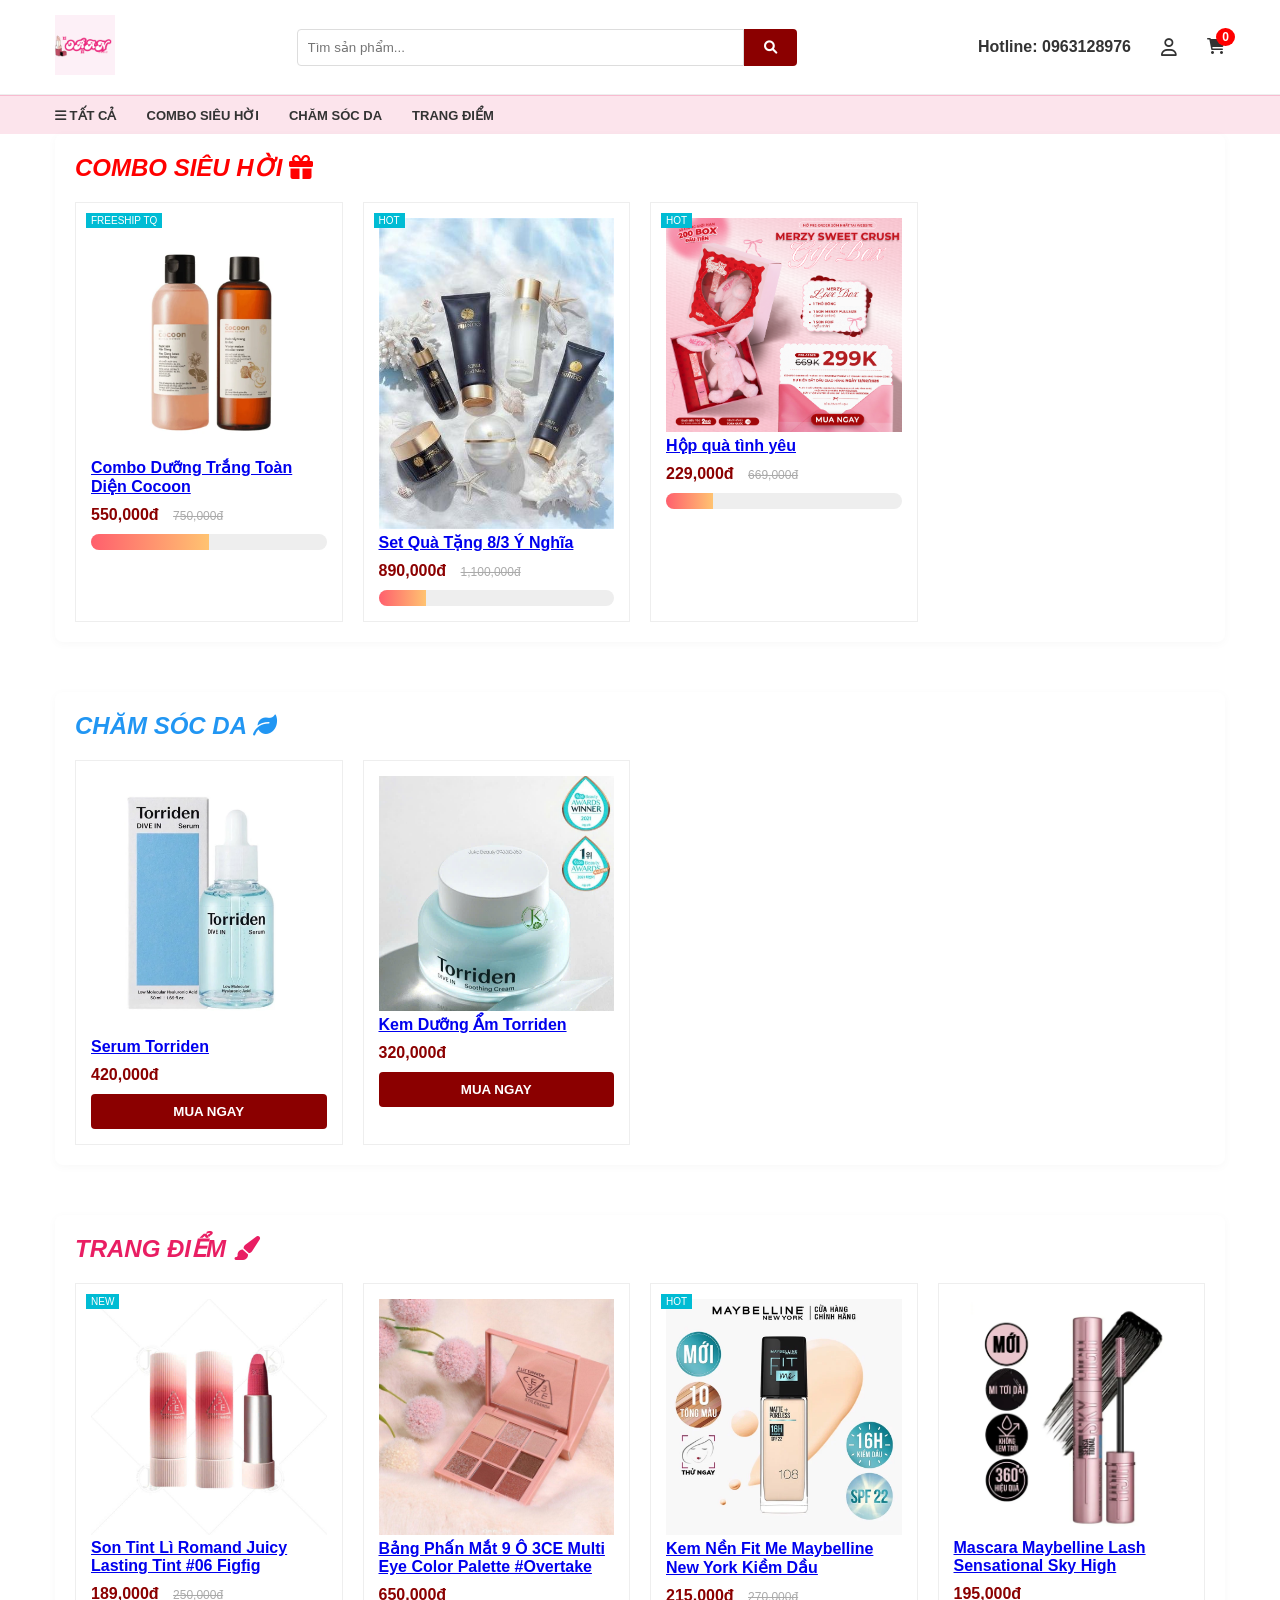
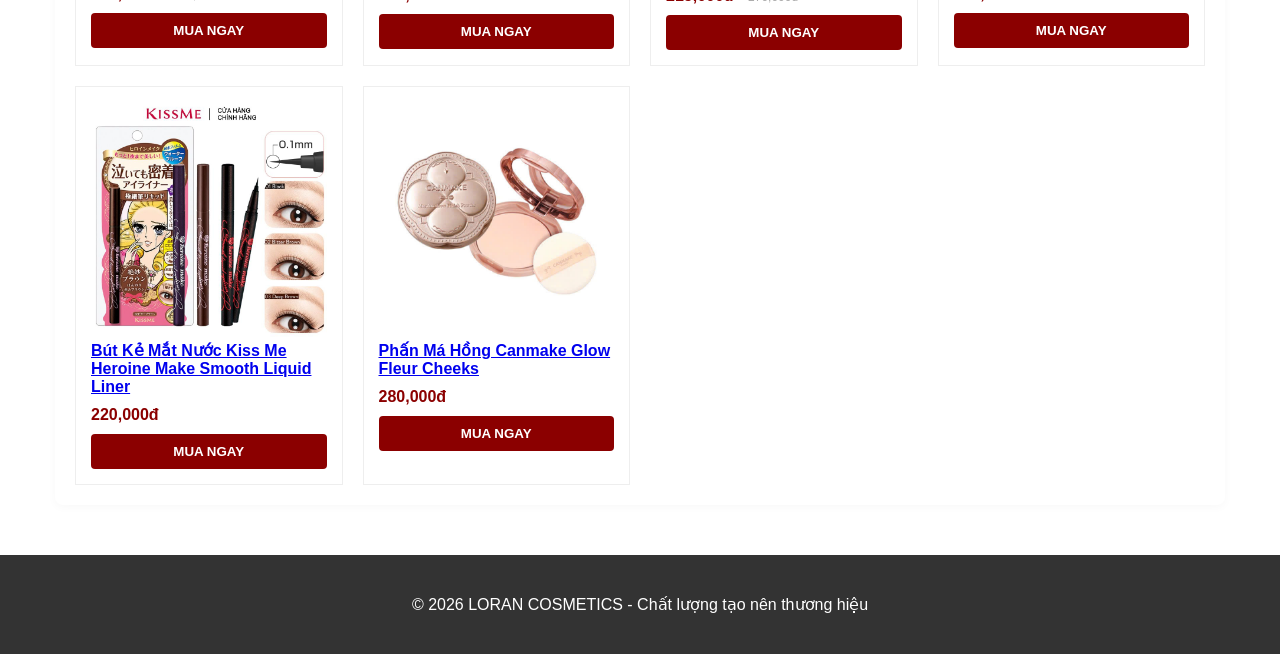
<file: index.html>
<!DOCTYPE html>
<html lang="vi">
<head>
    <meta charset="UTF-8">
    <meta name="viewport" content="width=device-width, initial-scale=1.0">
    <title>Loran - Mỹ Phẩm Cao Cấp</title>
    <link rel="stylesheet" href="style.css">
    <link rel="stylesheet" href="https://cdnjs.cloudflare.com/ajax/libs/font-awesome/6.0.0/css/all.min.css">
    <style>
        html { scroll-behavior: smooth; }
        .cart-icon { position: relative; cursor: pointer; }
        .cart-count {
            position: absolute; top: -8px; right: -10px;
            background: #8B0000; color: white; font-size: 10px;
            padding: 2px 6px; border-radius: 50%; font-weight: bold;
        }
        /* CSS MỚI CHO MODAL ĐĂNG NHẬP */
        .modal { display: none; position: fixed; z-index: 9999; right: 0; top: 0; width: 100%; height: 100%; background: rgba(0,0,0,0.5); }
        .modal-content { background: white; width: 350px; height: 100%; float: right; padding: 30px; position: relative; animation: slideIn 0.3s; }
        @keyframes slideIn { from { transform: translateX(100%); } to { transform: translateX(0); } }
        .close { position: absolute; left: -40px; top: 10px; font-size: 30px; color: white; cursor: pointer; }
        .modal-content h2 { margin-bottom: 20px; color: #333; }
        .modal-content input { width: 100%; padding: 12px; margin: 10px 0; border: 1px solid #ddd; box-sizing: border-box; }
        .btn-login { width: 100%; background: #8B0000; color: white; padding: 12px; border: none; cursor: pointer; font-weight: bold; margin: 20px 0; }
        .social-login button { width: 100%; padding: 10px; margin-bottom: 10px; border: none; color: white; cursor: pointer; display: flex; align-items: center; justify-content: center; gap: 10px; }
        .btn-fb { background: #3b5998; } .btn-google { background: #db4437; }
        .remember-me { font-size: 13px; color: #666; }
        .create-acc { text-align: center; font-size: 14px; margin-top: 20px; }
    </style>
</head>
<body>

    <header>
        <div class="container header-content">
            <div class="logo">
                <a href="index.html"><img src="img/logo.png" alt="LORAN"></a> 
            </div>
            
            <div class="search-bar" style="position: relative;">
                <input type="text" id="searchInput" placeholder="Tìm sản phẩm..." oninput="handleSearch()">
                <button><i class="fa fa-search"></i></button>
                <div id="searchSuggestions" style="display: none; position: absolute; top: 100%; left: 0; width: 100%; background: #fff; border: 1px solid #ddd; z-index: 1000; box-shadow: 0 4px 10px rgba(0,0,0,0.1); border-radius: 0 0 5px 5px; max-height: 300px; overflow-y: auto;">
                </div>
            </div>

            <div class="header-info">
                <span>Hotline: 0963128976</span>
                <i class="fa-regular fa-user" onclick="openLogin()" style="cursor: pointer; margin: 0 10px; font-size: 18px;"></i>
                
                <div class="cart-icon" onclick="location.href='cart.html'" style="display: inline-block;">
                    <i class="fa fa-shopping-cart"></i>
                    <span id="cartCount" style="position: absolute; top: -10px; right: -10px; background: red; color: white; border-radius: 50%; padding: 2px 6px; font-size: 12px;">0</span>
                </div>
            </div>
        </div>
    </header>

    <nav>
        <div class="container">
            <ul class="nav-list">
                <li><a href="index.html"><i class="fa fa-bars"></i> TẤT CẢ</a></li>
                <li><a href="#combo">COMBO SIÊU HỜI</a></li>
                <li><a href="#skincare">CHĂM SÓC DA</a></li>
                <li><a href="#makeup">TRANG ĐIỂM</a></li> 
              <li id="adminMenuItem" style="display: none;">
    <a href="admin.html" style="background: #28a745; color: white; padding: 5px 10px; border-radius: 5px;">
        <i class="fa fa-chart-line"></i> DOANH SỐ
    </a>
</li>
            </ul>
        </div>
    </nav>

    <main class="container">
        <section id="combo" class="category-section">
            <div class="deal-header">
                <h2 class="flash-title">COMBO SIÊU HỜI <i class="fa fa-gift"></i></h2>
            </div>
            <div class="product-grid">
                <div class="product-card">
                    <a href="detail.html?img=img/combo1.jpg&title=Combo Dưỡng Trắng Toàn Diện Cocoon&price=550000">
                        <div class="badge-ship">FREESHIP TQ</div>
                        <img src="img/combo1.jpg" alt="Combo 1">
                        <h4>Combo Dưỡng Trắng Toàn Diện Cocoon</h4>
                    </a>
                    <p class="price">550,000đ <del>750,000đ</del></p>
                    <div class="progress-bar">
                        <div class="progress" style="width: 50%;"></div>
                        <span>ĐÃ BÁN 50%</span>
                    </div>
                </div>
                <div class="product-card">
                    <a href="detail.html?img=img/combo2.jpg&title=Set Quà Tặng 8/3 Ý Nghĩa&price=890000">
                        <div class="badge-ship">HOT</div>
                        <img src="img/combo2.jpg" alt="Combo 2">
                        <h4>Set Quà Tặng 8/3 Ý Nghĩa</h4>
                    </a>
                    <p class="price">890,000đ <del>1,100,000đ</del></p>
                    <div class="progress-bar">
                        <div class="progress" style="width: 20%;"></div>
                        <span>ĐÃ BÁN 20%</span>
                    </div>
                </div>
                <div class="product-card">
                    <a href="detail.html?img=img/combo3.jpg&title=Hộp quà tình yêu&price=229000">
                        <div class="badge-ship">HOT</div>
                        <img src="img/combo3.jpg" alt="Combo 3">
                        <h4>Hộp quà tình yêu</h4>
                    </a>
                    <p class="price">229,000đ <del>669,000đ</del></p>
                    <div class="progress-bar">
                        <div class="progress" style="width: 20%;"></div>
                        <span>ĐÃ BÁN 20%</span>
                    </div>
                </div>
            </div>
        </section>

        <section id="skincare" class="category-section" style="margin-top: 50px;">
            <div class="deal-header">
                <h2 class="flash-title" style="color: #2196f3;">CHĂM SÓC DA <i class="fa fa-leaf"></i></h2>
            </div>
            <div class="product-grid">
                <div class="product-card">
                    <a href="detail.html?img=img/skin1.jpg&title=Serum Torriden&price=420000">
                        <img src="img/skin1.jpg" alt="Serum">
                        <h4>Serum Torriden</h4>
                    </a>
                    <p class="price">420,000đ</p>
                    <button class="btn-buy" onclick="location.href='detail.html?img=img/skin1.jpg&title=Serum Torriden&price=420000'">MUA NGAY</button>
                </div>
                <div class="product-card">
                    <a href="detail.html?img=img/skin2.jpg&title=Kem Dưỡng Ẩm Torriden&price=320000">
                        <img src="img/skin2.jpg" alt="Kem dưỡng">
                        <h4>Kem Dưỡng Ẩm Torriden</h4>
                    </a>
                    <p class="price">320,000đ</p>
                    <button class="btn-buy" onclick="location.href='detail.html?img=img/skin2.jpg&title=Kem Dưỡng Ẩm Torriden&price=320000'">MUA NGAY</button>
                </div>
            </div>
        </section>

        <section id="makeup" class="category-section" style="margin-top: 50px;">
            <div class="deal-header">
                <h2 class="flash-title" style="color: #e91e63;">TRANG ĐIỂM <i class="fa fa-paint-brush"></i></h2>
            </div>
            <div class="product-grid">
                <div class="product-card">
                    <a href="detail.html?img=img/makeup1.jpg&title=Son Tint Lì Romand Juicy Lasting Tint #06 Figfig&price=189000">
                        <div class="badge-ship">NEW</div>
                        <img src="img/makeup1.jpg" alt="Son Romand"> 
                        <h4>Son Tint Lì Romand Juicy Lasting Tint #06 Figfig</h4>
                    </a>
                    <p class="price">189,000đ <del>250,000đ</del></p>
                    <button class="btn-buy" onclick="location.href='detail.html?img=img/makeup1.jpg&title=Son Tint Lì Romand Juicy Lasting Tint #06 Figfig&price=189000'">MUA NGAY</button>
                </div>
                <div class="product-card">
                    <a href="detail.html?img=img/makeup2.jpg&title=Bảng Phấn Mắt 3CE Overtake&price=650000">
                        <img src="img/makeup2.jpg" alt="Phấn mắt"> 
                        <h4>Bảng Phấn Mắt 9 Ô 3CE Multi Eye Color Palette #Overtake</h4>
                    </a>
                    <p class="price">650,000đ</p>
                    <button class="btn-buy" onclick="location.href='detail.html?img=img/makeup2.jpg&title=Bảng Phấn Mắt 3CE Overtake&price=650000'">MUA NGAY</button>
                </div>
                <div class="product-card">
                    <a href="detail.html?img=img/makeup3.jpg&title=Kem Nền Fit Me Maybelline&price=215000">
                        <div class="badge-ship">HOT</div>
                        <img src="img/makeup3.jpg" alt="Kem nền"> 
                        <h4>Kem Nền Fit Me Maybelline New York Kiềm Dầu</h4>
                    </a>
                    <p class="price">215,000đ <del>270,000đ</del></p>
                    <button class="btn-buy" onclick="location.href='detail.html?img=img/makeup3.jpg&title=Kem Nền Fit Me Maybelline&price=215000'">MUA NGAY</button>
                </div>
                <div class="product-card">
                    <a href="detail.html?img=img/makeup4.jpg&title=Mascara Maybelline Lash Sensational&price=195000">
                        <img src="img/makeup4.jpg" alt="Mascara"> 
                        <h4>Mascara Maybelline Lash Sensational Sky High</h4>
                    </a>
                    <p class="price">195,000đ</p>
                    <button class="btn-buy" onclick="location.href='detail.html?img=img/makeup4.jpg&title=Mascara Maybelline Lash Sensational&price=195000'">MUA NGAY</button>
                </div>
                <div class="product-card">
                    <a href="detail.html?img=img/makeup5.jpg&title=Bút Kẻ Mắt Nước Kiss Me&price=220000">
                        <img src="img/makeup5.jpg" alt="Kẻ mắt"> 
                        <h4>Bút Kẻ Mắt Nước Kiss Me Heroine Make Smooth Liquid Liner</h4>
                    </a>
                    <p class="price">220,000đ</p>
                    <button class="btn-buy" onclick="location.href='detail.html?img=img/makeup5.jpg&title=Bút Kẻ Mắt Nước Kiss Me&price=220000'">MUA NGAY</button>
                </div>
                <div class="product-card">
                    <a href="detail.html?img=img/makeup6.jpg&title=Phấn Má Hồng Canmake&price=280000">
                        <img src="img/makeup6.jpg" alt="Phấn má"> 
                        <h4>Phấn Má Hồng Canmake Glow Fleur Cheeks</h4>
                    </a>
                    <p class="price">280,000đ</p>
                    <button class="btn-buy" onclick="location.href='detail.html?img=img/makeup6.jpg&title=Phấn Má Hồng Canmake&price=280000'">MUA NGAY</button>
                </div>
            </div> 
        </section>
    </main>

    <footer style="background: #333; color: #fff; padding: 40px 0; margin-top: 50px; text-align: center;">
        <p>&copy; 2026 LORAN COSMETICS - Chất lượng tạo nên thương hiệu</p>
    </footer>

    <div id="loginModal" class="modal">
        <div class="modal-content">
            <span class="close" onclick="closeLogin()">&times;</span>
            <h2>ĐĂNG NHẬP</h2>
            <input type="text" id="username" placeholder="Email hoặc số điện thoại">
            <input type="password" id="password" placeholder="Mật khẩu">
            <div class="remember-me">
                <input type="checkbox" id="remember"> <label for="remember">Ghi nhớ đăng nhập</label>
            </div>
            <button class="btn-login" onclick="checkLogin()">Đăng nhập</button>
            <div class="social-login">
                <button class="btn-fb"><i class="fab fa-facebook-f"></i> Đăng nhập Facebook</button>
                <button class="btn-google"><i class="fab fa-google"></i> Đăng nhập Google</button>
            </div>
            <p class="create-acc">Chưa có tài khoản? <a href="#">Đăng ký ngay</a></p>
        </div>
    </div>

    <script>
        // Thêm đoạn này vào ngay đầu thẻ <script> của index.html
window.onload = function() {
    updateCartBadge(); // Cập nhật giỏ hàng
    
    // Kiểm tra nếu người dùng hiện tại là admin thì hiện nút Doanh số ngay lập tức
    const currentUser = localStorage.getItem('currentUser');
    if (currentUser === 'admin') {
        document.getElementById('adminMenuItem').style.display = 'block';
    }
};

// Cập nhật lại hàm checkLogin để lưu trạng thái
function checkLogin() {
    const user = document.getElementById('username').value;
    const pass = document.getElementById('password').value;
    const adminMenu = document.getElementById('adminMenuItem');

    if (user === 'admin' && pass === '123') {
        alert('Chào Admin! Quyền quản trị đã được mở.');
        localStorage.setItem('currentUser', 'admin'); // Lưu lại là admin
        adminMenu.style.display = 'block'; 
        closeLogin();
    } else if (user !== '' && pass !== '') {
        alert('Đăng nhập thành công!');
        localStorage.setItem('currentUser', user); // Lưu tên khách hàng
        adminMenu.style.display = 'none';
        closeLogin();
    } else {
        alert('Vui lòng nhập tài khoản!');
    }
}

// Thêm hàm Đăng xuất (Logout)
function logout() {
    localStorage.removeItem('currentUser');
    alert('Đã đăng xuất!');
    location.reload(); // Load lại trang để ẩn nút Doanh số
}
       // 1. CẬP NHẬT GIỎ HÀNG
function updateCartBadge() {
    let cart = JSON.parse(localStorage.getItem('myCart')) || [];
    let total = cart.reduce((sum, item) => sum + (Number(item.qty) || 0), 0);
    const badge = document.getElementById('cartCount');
    if (badge) badge.innerText = total;
}
window.onload = updateCartBadge;

// 2. LOGIC ĐĂNG NHẬP (ĐÃ THÊM LẠI HÀM MỞ/ĐÓNG)
function openLogin() { 
    document.getElementById('loginModal').style.display = 'block'; 
}

function closeLogin() { 
    document.getElementById('loginModal').style.display = 'none'; 
}

function checkLogin() {
    const user = document.getElementById('username').value;
    const pass = document.getElementById('password').value;
    const adminMenu = document.getElementById('adminMenuItem');

    if (user === 'admin' && pass === '123') {
        alert('Chào Admin! Quyền quản trị đã được mở.');
        adminMenu.style.display = 'block'; // Hiện nút Doanh số
        closeLogin();
    } else if (user !== '' && pass !== '') {
        alert('Đăng nhập thành công!');
        adminMenu.style.display = 'none'; // Khách hàng thì ẩn nút Doanh số
        localStorage.setItem('currentUser', user);
        closeLogin();
    } else {
        alert('Vui lòng nhập tài khoản!');
    }
}

// 3. LOGIC TÌM KIẾM (GIỮ NGUYÊN)
const products = [
    { title: "Combo Dưỡng Trắng Toàn Diện Cocoon", price: 550000, img: "img/combo1.jpg" },
    { title: "Serum Torriden", price: 420000, img: "img/skin1.jpg" },
    { title: "Kem Dưỡng Ẩm Torriden", price: 320000, img: "img/skin2.jpg" },
    { title: "Son Tint Lì Romand Juicy Lasting Tint", price: 189000, img: "img/makeup1.jpg" },
    { title: "Bảng Phấn Mắt 3CE Overtake", price: 650000, img: "img/makeup2.jpg" }
];

function handleSearch() {
    const input = document.getElementById('searchInput').value.toLowerCase();
    const suggestionBox = document.getElementById('searchSuggestions');
    if (input.length < 1) { suggestionBox.style.display = 'none'; return; }

    const matches = products.filter(p => p.title.toLowerCase().includes(input));
    if (matches.length > 0) {
        suggestionBox.style.display = 'block';
        suggestionBox.innerHTML = matches.map(p => `
            <div onclick="goToDetail('${p.title}', '${p.img}', ${p.price})" style="display: flex; align-items: center; gap: 10px; padding: 10px; border-bottom: 1px solid #eee; cursor: pointer;">
                <img src="${p.img}" style="width: 40px; height: 40px; object-fit: cover;">
                <div>
                    <div style="font-size: 13px; font-weight: bold; color: #333;">${p.title}</div>
                    <div style="color: #8B0000; font-size: 12px; font-weight: bold;">${p.price.toLocaleString()}đ</div>
                </div>
            </div>
        `).join('');
    } else {
        suggestionBox.style.display = 'block';
        suggestionBox.innerHTML = '<p style="padding: 10px; color: #999; font-size: 13px;">Không tìm thấy sản phẩm...</p>';
    }
}

function goToDetail(title, img, price) {
    window.location.href = `detail.html?title=${encodeURIComponent(title)}&img=${encodeURIComponent(img)}&price=${price}`;
}

document.addEventListener('click', function(e) {
    if (!e.target.closest('.search-bar')) { document.getElementById('searchSuggestions').style.display = 'none'; }
});
    </script>
</body>
</html>
</file>
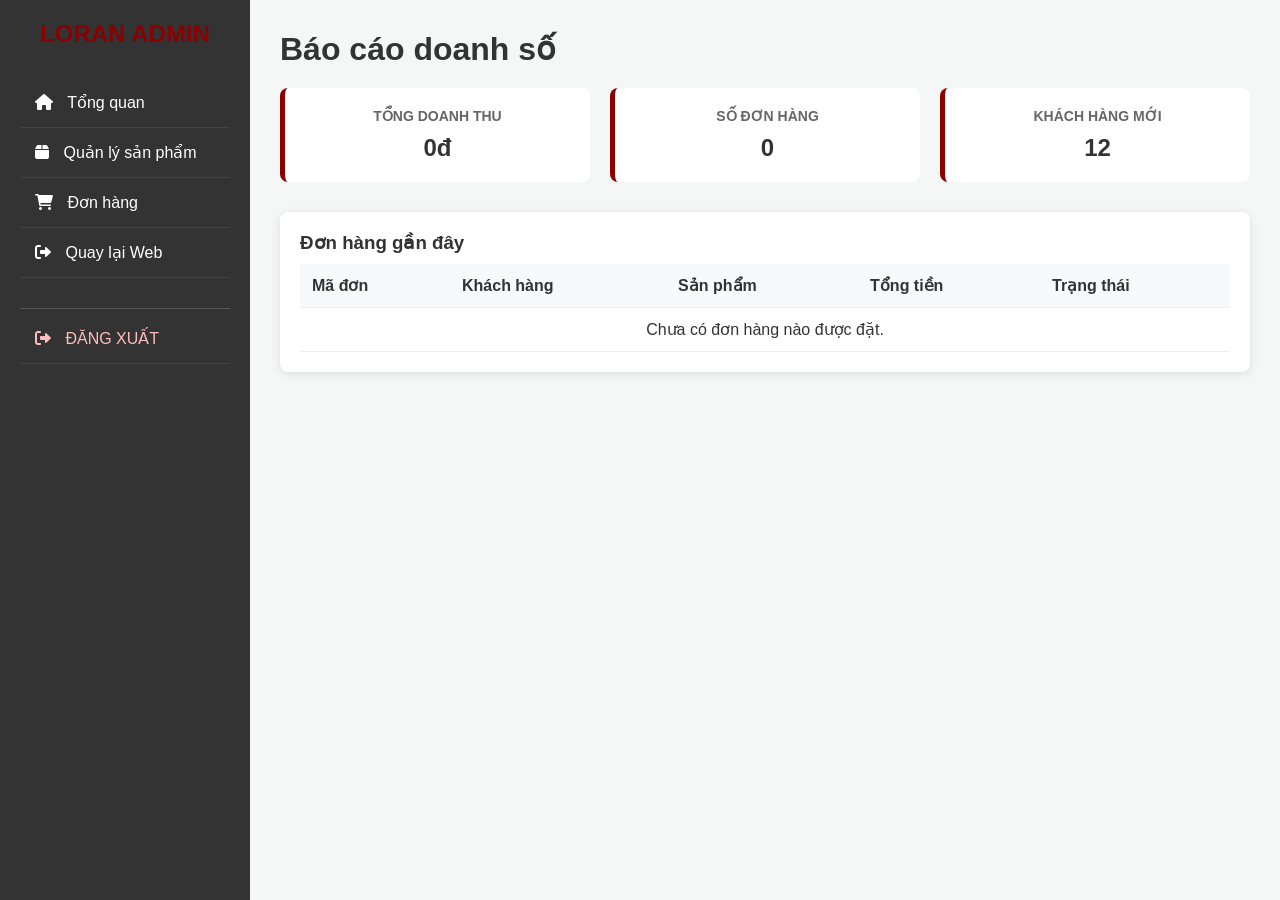
<file: admin.html>
<!DOCTYPE html>
<html lang="vi">
<head>
    <meta charset="UTF-8">
    <meta name="viewport" content="width=device-width, initial-scale=1.0">
    <title>LORAN - Quản Trị Hệ Thống</title>
    <link rel="stylesheet" href="style.css">
    <link rel="stylesheet" href="https://cdnjs.cloudflare.com/ajax/libs/font-awesome/6.0.0/css/all.min.css">
    <style>
        body { background-color: #f4f7f6; font-family: 'Arial', sans-serif; }
        .admin-container { display: flex; min-height: 100vh; }
        
        /* Sidebar bên trái */
        .sidebar { width: 250px; background: #333; color: white; padding: 20px; }
        .sidebar h2 { color: #8B0000; text-align: center; margin-bottom: 30px; }
        .sidebar ul { list-style: none; padding: 0; }
        .sidebar ul li { padding: 15px; border-bottom: 1px solid #444; cursor: pointer; transition: 0.3s; }
        .sidebar ul li:hover { background: #8B0000; }
        .sidebar ul li i { margin-right: 10px; }

        /* Nội dung bên phải */
        .main-content { flex: 1; padding: 30px; }
        .card-box { background: white; padding: 20px; border-radius: 8px; box-shadow: 0 2px 10px rgba(0,0,0,0.1); margin-bottom: 30px; }
        
        /* Thống kê doanh số */
        .stats-grid { display: grid; grid-template-columns: repeat(3, 1fr); gap: 20px; margin-bottom: 30px; }
        .stat-card { background: white; padding: 20px; border-radius: 8px; text-align: center; border-left: 5px solid #8B0000; }
        .stat-card h3 { font-size: 14px; color: #666; margin-bottom: 10px; }
        .stat-card p { font-size: 24px; font-weight: bold; color: #333; }

        /* Bảng dữ liệu */
        table { width: 100%; border-collapse: collapse; margin-top: 10px; }
        table th, table td { padding: 12px; text-align: left; border-bottom: 1px solid #eee; }
        table th { background-color: #f8f9fa; color: #333; }
        .status-pill { padding: 4px 10px; border-radius: 20px; font-size: 12px; font-weight: bold; }
        .status-pending { background: #fff3cd; color: #856404; }
        .status-success { background: #d4edda; color: #155724; }

        /* Form thêm sản phẩm */
        .form-group { margin-bottom: 15px; }
        .form-group label { display: block; margin-bottom: 5px; font-weight: bold; }
        .form-group input { width: 100%; padding: 10px; border: 1px solid #ddd; border-radius: 4px; }
        .btn-add { background: #8B0000; color: white; padding: 10px 20px; border: none; cursor: pointer; border-radius: 4px; }
    </style>
</head>
<body>

<div class="admin-container">
    <div class="sidebar">
        <h2>LORAN ADMIN</h2>
        <ul>
            <li onclick="showSection('dashboard')"><i class="fa fa-home"></i> Tổng quan</li>
            <li onclick="showSection('products')"><i class="fa fa-box"></i> Quản lý sản phẩm</li>
            <li onclick="showSection('dashboard')"><i class="fa fa-shopping-cart"></i> Đơn hàng</li>
            <li onclick="location.href='index.html'"><i class="fa fa-sign-out-alt"></i> Quay lại Web</li>
            <li onclick="logoutAdmin()" style="margin-top: 30px; color: #ffbcbc; border-top: 1px solid #555; padding-top: 20px;">
    <i class="fa fa-sign-out-alt"></i> ĐĂNG XUẤT
</li>
        </ul>
    </div>

    <div class="main-content">
        
        <div id="dashboard" class="section">
            <h1 style="margin-bottom: 20px;">Báo cáo doanh số</h1>
            <div class="stats-grid">
                <div class="stat-card">
                    <h3>TỔNG DOANH THU</h3>
                    <p id="totalRevenue">0đ</p>
                </div>
                <div class="stat-card">
                    <h3>SỐ ĐƠN HÀNG</h3>
                    <p id="totalOrders">0</p>
                </div>
                <div class="stat-card">
                    <h3>KHÁCH HÀNG MỚI</h3>
                    <p>12</p>
                </div>
            </div>
            <div class="card-box">
                <h3>Đơn hàng gần đây</h3>
                <table id="recentOrdersTable">
                    <thead>
                        <tr>
                            <th>Mã đơn</th>
                            <th>Khách hàng</th>
                            <th>Sản phẩm</th>
                            <th>Tổng tiền</th>
                            <th>Trạng thái</th>
                        </tr>
                    </thead>
                    <tbody>
                        </tbody>
                </table>
            </div>
        </div>

        <div id="products" class="section" style="display:none;">
            <h1>Thêm sản phẩm mới</h1>
            <div class="card-box">
                <div class="form-group">
                    <label>Tên sản phẩm</label>
                    <input type="text" id="pName" placeholder="Ví dụ: Son Romand #06">
                </div>
                <div class="form-group">
                    <label>Giá bán (VNĐ)</label>
                    <input type="number" id="pPrice" placeholder="Ví dụ: 189000">
                </div>
                <div class="form-group">
                    <label>Đường dẫn ảnh (URL)</label>
                    <input type="text" id="pImg" placeholder="Ví dụ: img/makeup1.jpg">
                </div>
                <button class="btn-add" onclick="addNewProduct()">Thêm vào danh sách</button>
            </div>
        </div>

    </div>
</div>

<script>
    // 1. Hàm đăng xuất
    function logoutAdmin() {
        localStorage.removeItem('currentUser');
        alert('Đã đăng xuất tài khoản Admin!');
        window.location.href = 'index.html';
    }

    // 2. Hàm chuyển đổi giữa các mục quản lý
    function showSection(id) {
        document.querySelectorAll('.section').forEach(s => s.style.display = 'none');
        document.getElementById(id).style.display = 'block';
        
        // Nếu nhấn vào dashboard hoặc đơn hàng thì load lại dữ liệu mới nhất
        if(id === 'dashboard') {
            loadAdminData();
        }
    }

    // 3. Hàm lấy đơn hàng từ LocalStorage và hiển thị
    function loadAdminData() {
        let orders = JSON.parse(localStorage.getItem('allOrders')) || [];
        let tableBody = document.querySelector("#recentOrdersTable tbody");
        let totalRevenue = 0;
        
        if (orders.length === 0) {
            tableBody.innerHTML = '<tr><td colspan="5" style="text-align:center;">Chưa có đơn hàng nào được đặt.</td></tr>';
        } else {
            tableBody.innerHTML = orders.map(order => {
                totalRevenue += Number(order.total);
                return `
                    <tr>
                        <td>#${order.id}</td>
                        <td>${order.customer} <br><small>${order.phone}</small></td>
                        <td>${order.items}</td>
                        <td style="color:red; font-weight:bold;">${Number(order.total).toLocaleString()}đ</td>
                        <td><span class="status-pill ${order.status === 'Thành công' ? 'status-success' : 'status-pending'}">${order.status || 'Đang chờ'}</span></td>
                    </tr>
                `;
            }).join('');
        }

        document.getElementById('totalRevenue').innerText = totalRevenue.toLocaleString() + 'đ';
        document.getElementById('totalOrders').innerText = orders.length;
    }

    // 4. Hàm thêm sản phẩm mới
    function addNewProduct() {
        const name = document.getElementById('pName').value;
        const price = document.getElementById('pPrice').value;
        const img = document.getElementById('pImg').value;

        if(!name || !price || !img) {
            alert("Vui lòng nhập đầy đủ thông tin!");
            return;
        }

        let currentProducts = JSON.parse(localStorage.getItem('productsList')) || [];
        currentProducts.push({ title: name, price: parseInt(price), img: img });
        
        localStorage.setItem('productsList', JSON.stringify(currentProducts));
        
        alert("Thêm sản phẩm thành công!");
        document.getElementById('pName').value = "";
        document.getElementById('pPrice').value = "";
        document.getElementById('pImg').value = "";
    }

    // QUAN TRỌNG: Tự động chạy hàm load dữ liệu khi trang vừa mở
    window.onload = loadAdminData;
</script>

</body>
</html>
</file>
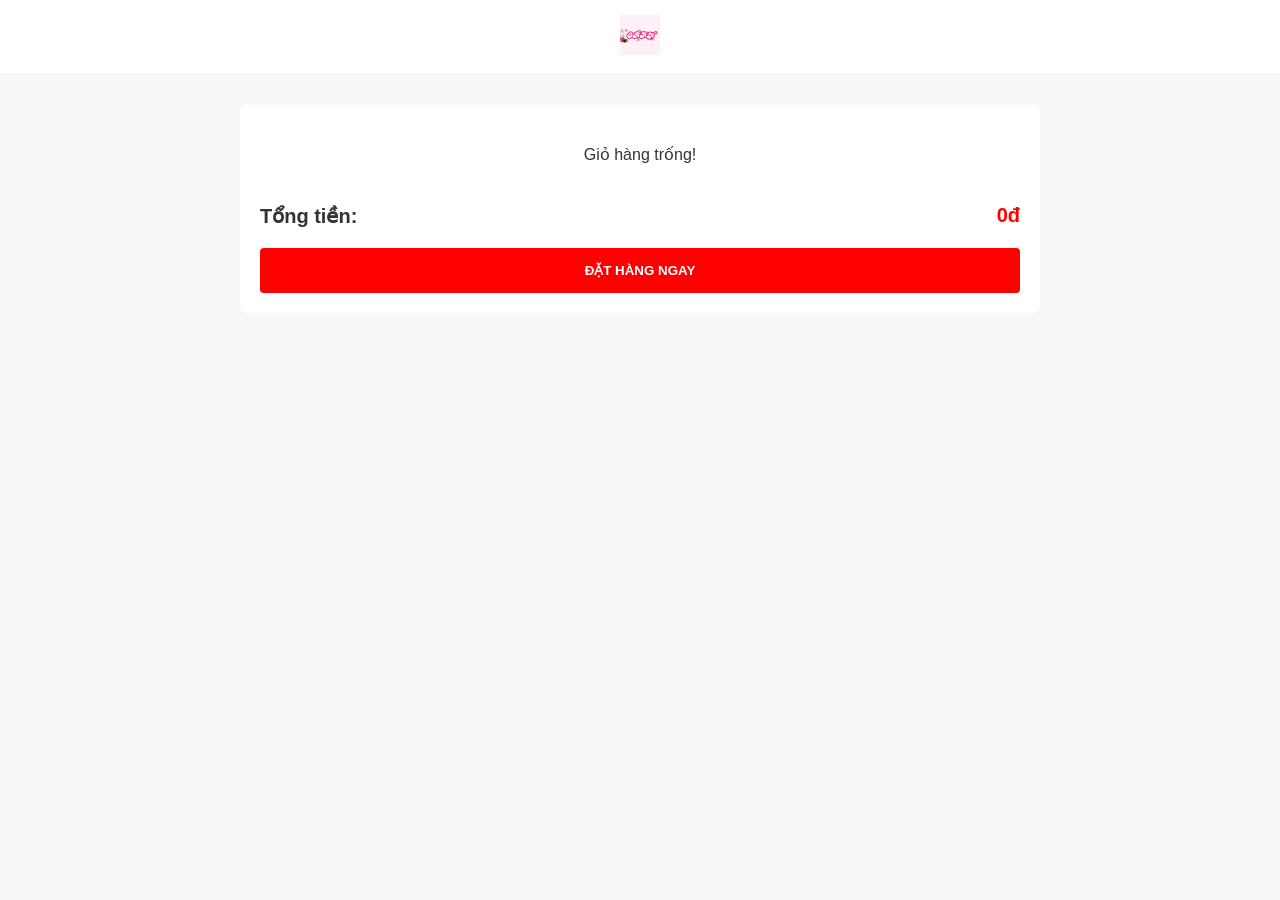
<file: cart.html>
<!DOCTYPE html>
<html lang="vi">
<head>
    <meta charset="UTF-8">
    <meta name="viewport" content="width=device-width, initial-scale=1.0">
    <title>Giỏ hàng - LORAN</title>
    <link rel="stylesheet" href="style.css">
    <link rel="stylesheet" href="https://cdnjs.cloudflare.com/ajax/libs/font-awesome/6.0.0/css/all.min.css">
    <style>
        body { background: #f8f8f8; font-family: Arial; }
        .cart-box { max-width: 800px; margin: 30px auto; background: #fff; padding: 20px; border-radius: 8px; }
        .stepper { display: flex; justify-content: center; border-bottom: 1px solid #eee; padding-bottom: 20px; margin-bottom: 20px; }
        .step { flex: 1; text-align: center; color: #ccc; font-size: 13px; }
        .step.active { color: #8B0000; font-weight: bold; }
        .cart-item { display: flex; gap: 15px; padding: 15px 0; border-bottom: 1px solid #f5f5f5; align-items: center; }
        .total-row { display: flex; justify-content: space-between; padding: 20px 0; font-size: 20px; font-weight: bold; }
        .btn-checkout { width: 100%; background: #e31e24; color: white; border: none; padding: 15px; font-weight: bold; cursor: pointer; border-radius: 4px; }
    </style>
</head>
<body>
    <header style="background:#fff; padding:15px; border-bottom:1px solid #eee; text-align:center;">
        <a href="index.html"><img src="img/logo.png" style="height:40px;"></a>
    </header>

    <div class="cart-box">
    <div id="cartList"></div>
    <div class="total-row" style="display:flex; justify-content:space-between; font-weight:bold; padding:20px 0;">
        <span>Tổng tiền:</span>
        <span id="totalPrice" style="color:red; font-size:20px;">0đ</span>
    </div>
    <button class="btn-checkout" onclick="location.href='checkout.html'" style="width:100%; background:red; color:white; padding:15px; border:none; cursor:pointer; font-weight:bold;">ĐẶT HÀNG NGAY</button>
</div>

<script>
    const render = () => {
        let cart = JSON.parse(localStorage.getItem('myCart')) || [];
        let list = document.getElementById('cartList');
        let totalMoney = 0;
        let html = "";

        if (cart.length === 0) {
            list.innerHTML = "<p style='text-align:center; padding:20px;'>Giỏ hàng trống!</p>";
            document.getElementById('totalPrice').innerText = "0đ";
            return;
        }

        cart.forEach((item, index) => {
            // Ép kiểu về số để đảm bảo không bị lỗi NaN
            let price = Number(item.price) || 0;
            let qty = Number(item.qty) || 0;
            let subTotal = price * qty;
            totalMoney += subTotal;

            html += `
                <div style="display:flex; align-items:center; gap:15px; padding:15px 0; border-bottom:1px solid #eee;">
                    <img src="${item.img}" style="width:60px; height:60px; object-fit:cover;">
                    <div style="flex:1;">
                        <h4 style="margin:0; font-size:14px;">${item.title}</h4>
                        <button onclick="remove(${index})" style="color:red; border:none; background:none; cursor:pointer; font-size:12px;">Xóa</button>
                    </div>
                    <div style="text-align:right;">
                        <div style="font-weight:bold; color:red;">${subTotal.toLocaleString()}đ</div>
                        <div style="font-size:12px; color:#666;">SL: ${qty}</div>
                    </div>
                </div>`;
        });
        
        list.innerHTML = html;
        document.getElementById('totalPrice').innerText = totalMoney.toLocaleString() + "đ";
    };

    const remove = (i) => {
        let cart = JSON.parse(localStorage.getItem('myCart')) || [];
        cart.splice(i, 1);
        localStorage.setItem('myCart', JSON.stringify(cart));
        render();
    };

    window.onload = render;
</script>
</body>
</html>
</file>
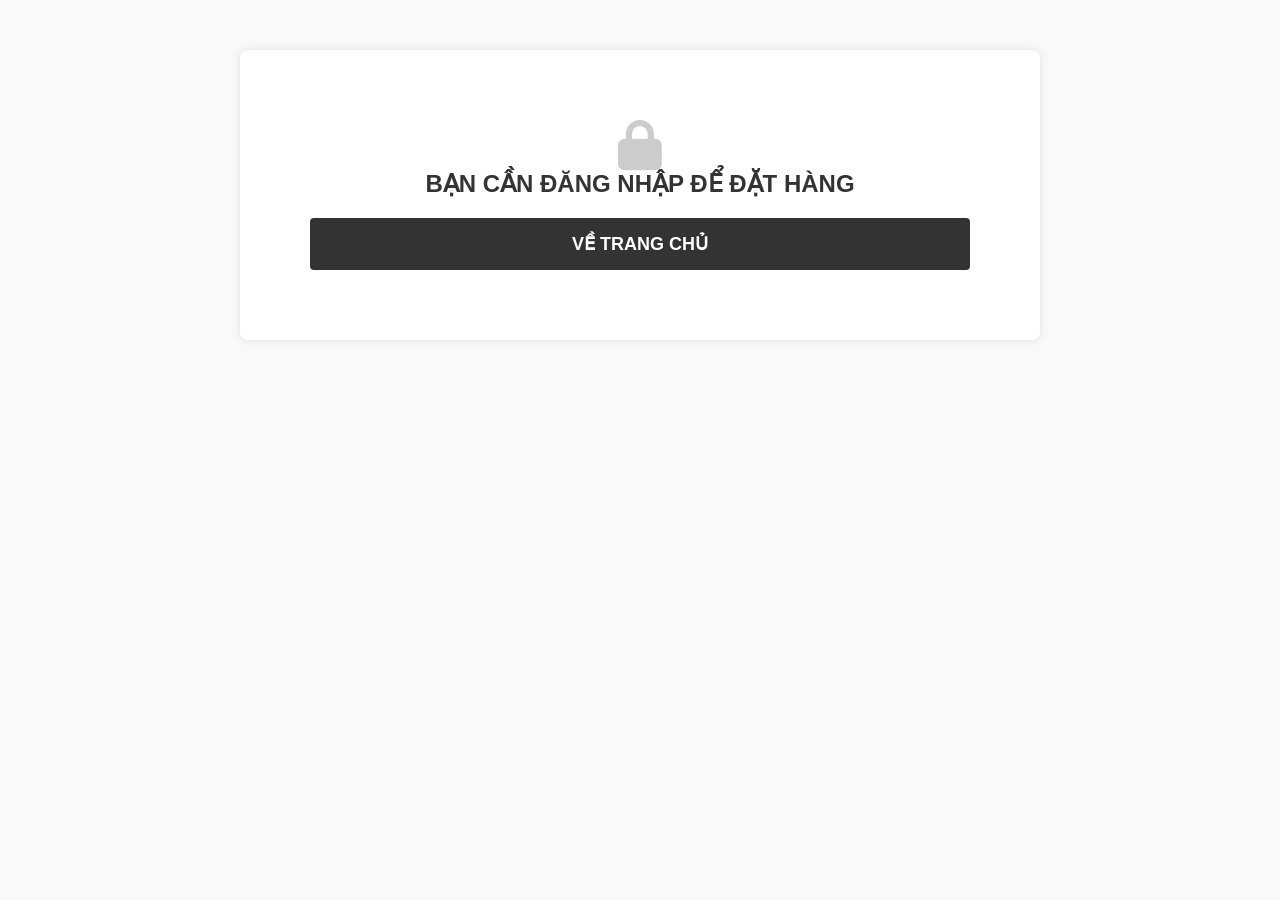
<file: checkout.html>
<!DOCTYPE html>
<html lang="vi">
<head>
    <meta charset="UTF-8">
    <title>Thanh Toán - LORAN</title>
    <link rel="stylesheet" href="style.css">
    <link rel="stylesheet" href="https://cdnjs.cloudflare.com/ajax/libs/font-awesome/6.0.0/css/all.min.css">
    <style>
        body { font-family: Arial, sans-serif; background: #f9f9f9; }
        .checkout-container { max-width: 800px; margin: 50px auto; padding: 20px; background: white; border-radius: 8px; box-shadow: 0 0 10px rgba(0,0,0,0.1); }
        .form-group { margin-bottom: 15px; }
        .form-group label { display: block; margin-bottom: 5px; font-weight: bold; }
        .form-group input, .form-group textarea { width: 100%; padding: 10px; border: 1px solid #ddd; border-radius: 4px; box-sizing: border-box; }
        .btn-order { width: 100%; background: #8B0000; color: white; padding: 15px; border: none; border-radius: 4px; cursor: pointer; font-size: 18px; font-weight: bold; }
        .auth-notice { text-align: center; padding: 50px; }
        .payment-methods { display: flex; gap: 10px; margin: 10px 0; }
        .method-item { flex: 1; border: 1px solid #ddd; padding: 10px; text-align: center; cursor: pointer; border-radius: 4px; }
        .method-item.active { border-color: #8B0000; background: #fff5f5; color: #8B0000; font-weight: bold; }
    </style>
</head>
<body>

<div class="checkout-container">
    <div id="authRequired" class="auth-notice" style="display: none;">
        <i class="fa fa-lock" style="font-size: 50px; color: #ccc;"></i>
        <h2>BẠN CẦN ĐĂNG NHẬP ĐỂ ĐẶT HÀNG</h2>
        <button onclick="location.href='index.html'" class="btn-order" style="background: #333; margin-top: 20px;">VỀ TRANG CHỦ</button>
    </div>

    <div id="checkoutForm" style="display: none;">
        <h2 style="color: #8B0000; border-bottom: 2px solid #8B0000; padding-bottom: 10px;">THÔNG TIN GIAO HÀNG</h2>
        
        <div class="form-group">
            <label>Họ và tên người nhận *</label>
            <input type="text" id="custName" placeholder="Nhập đầy đủ họ tên">
        </div>

        <div class="form-group">
            <label>Số điện thoại *</label>
            <input type="tel" id="custPhone" placeholder="Số điện thoại nhận hàng">
        </div>

        <div class="form-group">
            <label>Địa chỉ nhận hàng *</label>
            <textarea id="custAddress" rows="3" placeholder="Số nhà, tên đường..."></textarea>
        </div>

        <h3>PHƯƠNG THỨC THANH TOÁN</h3>
        <div class="payment-methods">
            <div class="method-item active" onclick="selectMethod(this, 'Tiền mặt')">Tiền mặt (COD)</div>
            <div class="method-item" onclick="selectMethod(this, 'Chuyển khoản')">Chuyển khoản</div>
            <div class="method-item" onclick="selectMethod(this, 'Thẻ')">Ví / Thẻ</div>
        </div>

        <div id="orderSummary" style="margin: 20px 0; padding: 15px; background: #f9f9f9; border-radius: 4px;"></div>

        <button class="btn-order" onclick="confirmOrder()">XÁC NHẬN ĐẶT HÀNG</button>
    </div>
</div>

<script>
    let selectedPayment = "Tiền mặt";

    // 1. Kiểm tra đăng nhập
    function checkAuth() {
        const user = localStorage.getItem('currentUser');
        if (!user) {
            document.getElementById('authRequired').style.display = 'block';
            document.getElementById('checkoutForm').style.display = 'none';
        } else {
            document.getElementById('authRequired').style.display = 'none';
            document.getElementById('checkoutForm').style.display = 'block';
            displaySummary();
        }
    }

    // 2. Chọn phương thức thanh toán
    function selectMethod(el, method) {
        document.querySelectorAll('.method-item').forEach(m => m.classList.remove('active'));
        el.classList.add('active');
        selectedPayment = method;
    }

    // 3. Hiển thị tóm tắt đơn hàng
    function displaySummary() {
        let cart = JSON.parse(localStorage.getItem('myCart')) || [];
        let total = cart.reduce((sum, item) => sum + (Number(item.price) * Number(item.qty)), 0);
        
        document.getElementById('orderSummary').innerHTML = `
            <p>Sản phẩm: <strong>${cart.length} món</strong></p>
            <p style="font-size: 20px; color: #8B0000;">Tổng tiền: <strong>${total.toLocaleString()}đ</strong></p>
        `;
    }

    // 4. Xử lý đặt hàng
    function confirmOrder() {
        const name = document.getElementById('custName').value;
        const phone = document.getElementById('custPhone').value;
        const address = document.getElementById('custAddress').value;

        if (!name || !phone || !address) {
            alert("Vui lòng điền đầy đủ thông tin giao hàng!");
            return;
        }

        let cart = JSON.parse(localStorage.getItem('myCart')) || [];
        if(cart.length === 0) {
            alert("Giỏ hàng đang trống!");
            return;
        }

        let total = cart.reduce((sum, item) => sum + (Number(item.price) * Number(item.qty)), 0);

        const newOrder = {
            id: "LR" + Math.floor(Math.random() * 10000),
            customer: name,
            phone: phone,
            address: address,
            payment: selectedPayment,
            items: cart.map(i => i.title).join(", "),
            total: total,
            status: "Đang chờ"
        };

        // Lưu vào kho đơn hàng chung
        let allOrders = JSON.parse(localStorage.getItem('allOrders')) || [];
        allOrders.push(newOrder);
        localStorage.setItem('allOrders', JSON.stringify(allOrders));

        // Xóa giỏ hàng và thông báo
        localStorage.removeItem('myCart');
        alert("Chúc mừng! Đơn hàng của bạn đã được gửi tới hệ thống LORAN.");
        window.location.href = "index.html";
    }

    window.onload = checkAuth;
</script>

</body>
</html>
</file>
<file: style.css>
/* RESET & CHUNG */
* { box-sizing: border-box; margin: 0; padding: 0; }
body { font-family: 'Arial', sans-serif; background: #fff; color: #333; }
.container { max-width: 1200px; margin: 0 auto; padding: 0 15px; }

/* HEADER */
header { padding: 15px 0; border-bottom: 1px solid #eee; }
.header-content { display: flex; align-items: center; justify-content: space-between; }
.logo img { height: 60px; width: auto; } /* Thu nhỏ logo */

.search-bar { display: flex; flex: 0 1 500px; }
.search-bar input { width: 100%; padding: 10px; border: 1px solid #ddd; border-radius: 4px 0 0 4px; outline: none; }
.search-bar button { background: #8B0000; color: #fff; border: none; padding: 0 20px; cursor: pointer; border-radius: 0 4px 4px 0; }

.header-info { display: flex; gap: 20px; align-items: center; font-weight: bold; }

/* NAVIGATION */
nav { background: #fce4ec; border-top: 1px solid #f8bbd0; }
.nav-list { list-style: none; display: flex; align-items: center; padding: 10px 0; }
.nav-list li a { text-decoration: none; color: #333; font-weight: bold; font-size: 13px; margin-right: 30px; transition: 0.3s; }
.nav-list li a:hover { color: #e91e63; }

/* Nút Admin bên phải */
.admin-link { margin-left: auto; }
.admin-link a { 
    background: #4caf50 !important; 
    color: white !important; 
    padding: 8px 15px !important; 
    border-radius: 20px; 
    margin-right: 0 !important;
}

/* FLASH DEAL */
.flash-deal { margin-top: 30px; background: #fff; padding: 20px; border: 1px solid #eee; }
.deal-header { display: flex; align-items: center; gap: 20px; margin-bottom: 20px; }
.flash-title { color: red; font-style: italic; font-weight: bold; }
.countdown { background: #000; color: #fff; padding: 5px 10px; border-radius: 4px; }
.view-all { margin-left: auto; text-decoration: none; color: #666; font-size: 12px; }

/* PRODUCT CARD */
.product-grid { display: grid; grid-template-columns: repeat(auto-fill, minmax(220px, 1fr)); gap: 20px; }
.product-card { border: 1px solid #eee; padding: 15px; position: relative; transition: 0.3s; }
.product-card:hover { transform: translateY(-5px); box-shadow: 0 5px 15px rgba(0,0,0,0.1); }
.product-card img { width: 100%; height: auto; }
.badge-ship { position: absolute; top: 10px; left: 10px; background: #00bcd4; color: #fff; font-size: 10px; padding: 2px 5px; }
.price { color: #8B0000; font-weight: bold; margin-top: 10px; }
.price del { color: #aaa; font-size: 12px; font-weight: normal; margin-left: 10px; }

/* THANH TIẾN TRÌNH */
.progress-bar { background: #eee; height: 16px; border-radius: 10px; margin-top: 10px; position: relative; overflow: hidden; }
.progress { background: linear-gradient(90deg, #ff5f6d, #ffc371); height: 100%; }
.progress-bar span { position: absolute; width: 100%; text-align: center; color: #333; font-size: 9px; line-height: 16px; font-weight: bold; }
/* Cuộn trang mượt mà */
html {
    scroll-behavior: smooth;
}

.category-section {
    padding: 20px;
    background: #fff;
    border-radius: 8px;
    margin-bottom: 30px;
    box-shadow: 0 2px 10px rgba(0,0,0,0.03);
}

/* Nút mua ngay cho các sản phẩm thường */
.btn-buy {
    width: 100%;
    padding: 10px;
    background: #8B0000;
    color: white;
    border: none;
    margin-top: 10px;
    border-radius: 4px;
    cursor: pointer;
    font-weight: bold;
    transition: 0.3s;
}

.btn-buy:hover {
    background: #cc0000;
}

/* Khoảng cách để menu không che mất tiêu đề khi cuộn tới */
section {
    scroll-margin-top: 400px;
}
/* Layout Chi Tiết */
.product-detail-container {
    display: flex;
    gap: 40px;
    margin-top: 30px;
    background: #fff;
    padding: 20px;
}

.product-images { flex: 1; }
.main-img img { width: 100%; border: 1px solid #eee; }
.thumb-list { display: flex; gap: 10px; margin-top: 10px; }
.thumb-list img { width: 80px; height: 80px; cursor: pointer; border: 1px solid #ddd; }

.product-info-detail { flex: 1.2; }
.detail-title { font-size: 20px; line-height: 1.4; color: #333; }
.detail-price-box { 
    background: #f5f5f5; padding: 20px; margin: 20px 0; 
    display: flex; align-items: center; gap: 15px;
}
.current-price { font-size: 28px; color: #8B0000; font-weight: bold; }
.discount-tag { background: #ff9800; color: #fff; padding: 2px 5px; border-radius: 3px; font-size: 12px; }

/* Voucher & Quantity */
.vouchers span { 
    border: 1px dashed #2196f3; color: #2196f3; 
    padding: 5px 10px; margin-right: 10px; font-size: 12px; 
}
.qty-btns { display: flex; margin-top: 10px; }
.qty-btns input { width: 50px; text-align: center; border: 1px solid #ddd; border-left: none; border-right: none; }
.qty-btns button { width: 30px; height: 30px; background: #fff; border: 1px solid #ddd; cursor: pointer; }

/* Buttons */
.action-btns { display: flex; gap: 10px; margin-top: 30px; }
.btn-buy-now { flex: 1; background: #8B0000; color: #fff; border: none; padding: 15px; font-weight: bold; cursor: pointer; }
.btn-add-cart { flex: 1; background: #fff; color: #8B0000; border: 1px solid #8B0000; padding: 15px; font-weight: bold; cursor: pointer; }

/* Popup thông báo */
#notification {
    position: fixed; top: 50%; left: 50%; transform: translate(-50%, -50%);
    background: rgba(0,0,0,0.8); color: white; padding: 20px 40px;
    border-radius: 8px; text-align: center; z-index: 1000;
}
.hidden { display: none; }
#notification i { font-size: 40px; color: #4caf50; margin-bottom: 10px; display: block; }
/* Biểu tượng giỏ hàng có số lượng */
.cart-icon {
    position: relative;
    cursor: pointer;
}
.cart-count {
    position: absolute;
    top: -8px;
    right: -10px;
    background: #8B0000;
    color: white;
    font-size: 10px;
    padding: 2px 6px;
    border-radius: 50%;
    font-weight: bold;
}

/* CSS cho Popup thông báo */
#notification {
    position: fixed;
    top: 50%;
    left: 50%;
    transform: translate(-50%, -50%);
    background: rgba(0, 0, 0, 0.85);
    color: white;
    padding: 30px 50px;
    border-radius: 10px;
    z-index: 9999;
    text-align: center;
}
.hidden { display: none; }
</file>
